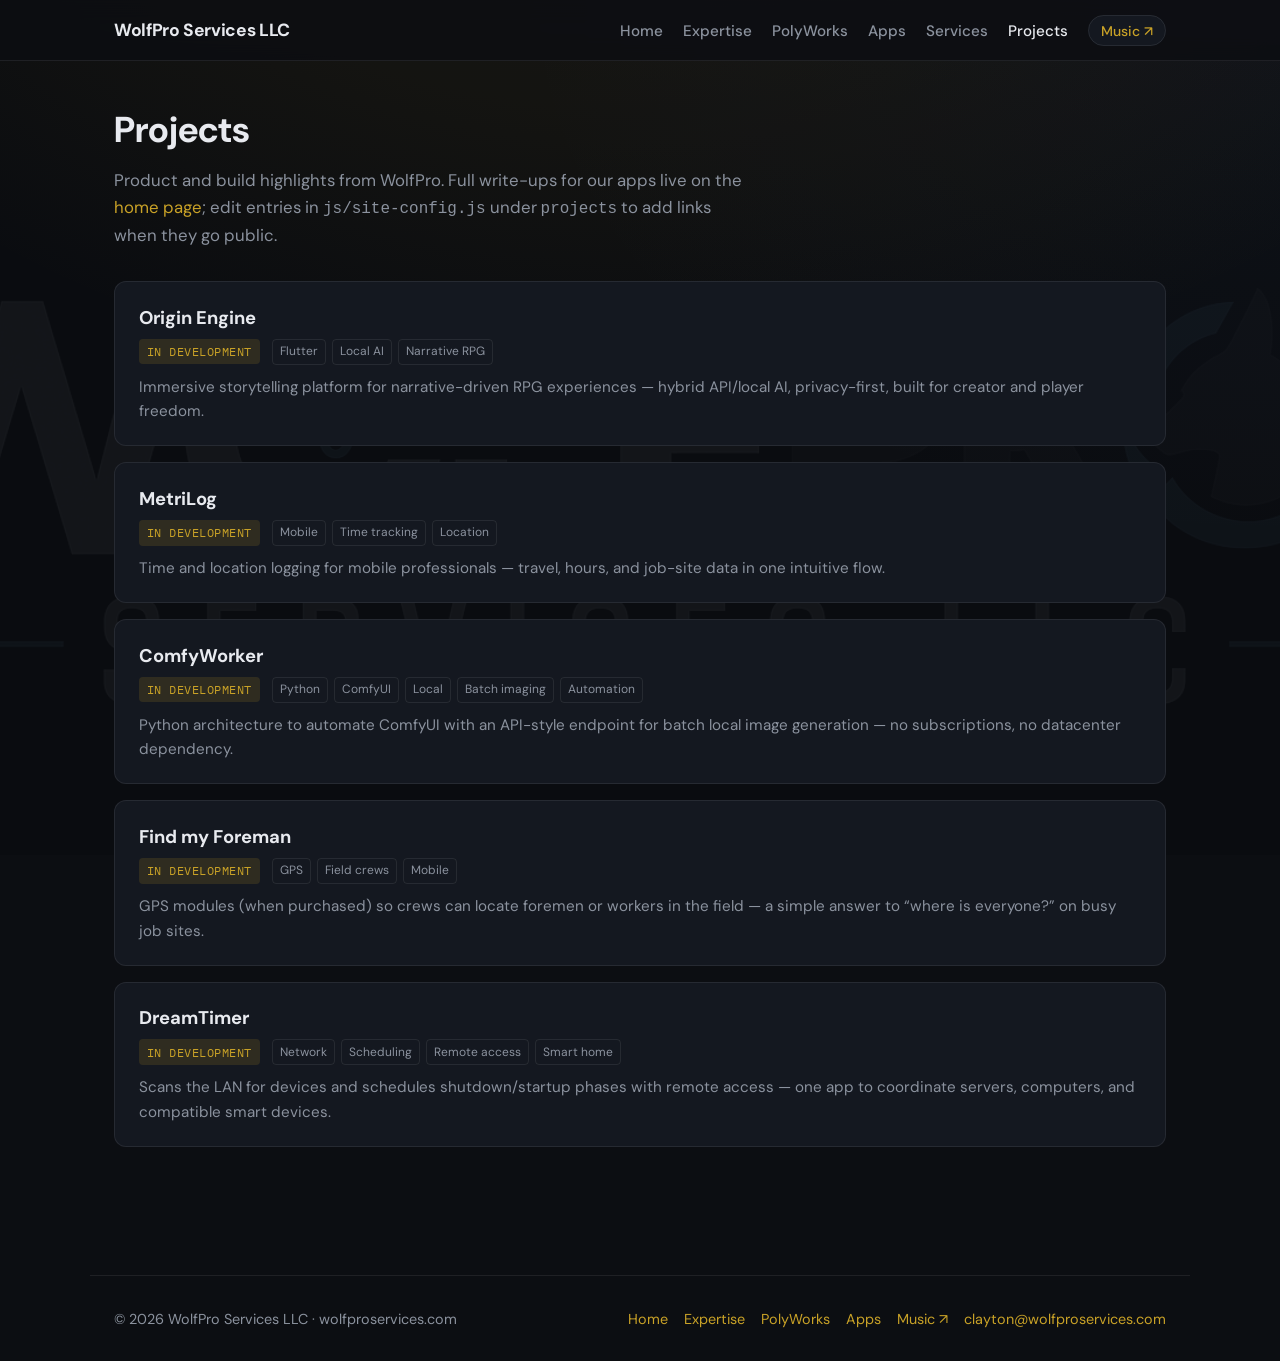
<file: projects.html>
<!DOCTYPE html>
<html lang="en">
  <head>
    <meta charset="utf-8" />
    <meta name="viewport" content="width=device-width, initial-scale=1" />
    <title>Projects — WolfPro Services LLC</title>
    <meta
      name="description"
      content="WolfPro Services LLC — Origin Engine, MetriLog, ComfyWorker, Find my Foreman, DreamTimer (network power scheduling), all in development."
    />
    <link rel="canonical" href="https://wolfproservices.com/projects.html" />
    <meta property="og:url" content="https://wolfproservices.com/projects.html" />
    <meta property="og:title" content="Projects — WolfPro Services LLC" />
    <meta property="og:description" content="Origin Engine, MetriLog, ComfyWorker, Find my Foreman, DreamTimer — in-development software from Clayton Wolf / WolfPro Services LLC." />
    <meta property="og:type" content="website" />
    <meta property="og:image" content="https://wolfproservices.com/assets/images/wolfpro_banner.png" />
    <link rel="preconnect" href="https://fonts.googleapis.com" />
    <link rel="preconnect" href="https://fonts.gstatic.com" crossorigin />
    <link
      href="https://fonts.googleapis.com/css2?family=DM+Sans:ital,opsz,wght@0,9..40,400;0,9..40,500;0,9..40,600;0,9..40,700;1,9..40,400&family=IBM+Plex+Mono:wght@400;500&display=swap"
      rel="stylesheet"
    />
    <link rel="stylesheet" href="css/styles.css" />
  </head>
  <body>
    <div class="site-bg-banner" data-site-banner-bg aria-hidden="true"></div>
    <a class="skip-link" href="#main">Skip to content</a>
    <header class="site-header">
      <div class="header-inner">
        <a class="logo" href="index.html" data-site-company>WolfPro Services LLC</a>
        <nav aria-label="Primary">
          <ul>
            <li><a href="index.html" data-nav="home">Home</a></li>
            <li><a href="index.html#expertise">Expertise</a></li>
            <li><a href="index.html#polyworks">PolyWorks</a></li>
            <li><a href="index.html#apps">Apps</a></li>
            <li><a href="index.html#services">Services</a></li>
            <li><a href="projects.html" data-nav="projects">Projects</a></li>
            <li>
              <a class="nav-music" href="https://claytonwolfmusic.com" data-music-url target="_blank" rel="noopener noreferrer"
                ><span data-music-label>Music</span> ↗</a
              >
            </li>
          </ul>
        </nav>
      </div>
    </header>

    <main id="main">
      <div class="page-intro">
        <h1>Projects</h1>
        <p>
          Product and build highlights from WolfPro. Full write-ups for our apps live on the
          <a href="index.html#apps">home page</a>; edit entries in <code style="font-size: 0.95em">js/site-config.js</code> under
          <code style="font-size: 0.95em">projects</code> to add links when they go public.
        </p>
      </div>

      <div id="project-grid" class="project-grid"></div>
    </main>

    <footer class="site-footer">
      <div class="footer-inner">
        <div class="footer-row">
          <p class="footer-copy">
            © <span data-footer-year></span>
            <span data-site-company>WolfPro Services LLC</span> ·
            <span data-site-domain>wolfproservices.com</span>
          </p>
          <div class="footer-links">
            <a href="index.html">Home</a>
            <a href="index.html#expertise">Expertise</a>
            <a href="index.html#polyworks">PolyWorks</a>
            <a href="index.html#apps">Apps</a>
            <a href="https://claytonwolfmusic.com" data-music-url target="_blank" rel="noopener noreferrer"><span data-music-label>Music</span> ↗</a>
            <a href="mailto:clayton@wolfproservices.com" data-site-email>Email</a>
          </div>
        </div>
      </div>
    </footer>

    <script src="js/site-config.js"></script>
    <script src="js/main.js"></script>
    <script>
      document.addEventListener("DOMContentLoaded", function () {
        window.wolfproInit({ currentNav: "projects" });
      });
    </script>
  </body>
</html>
</file>
<file: css/styles.css>
/* WolfPro Services LLC — global styles */

:root {
  --bg: #0c0e12;
  --bg-elevated: #141820;
  --border: rgba(255, 255, 255, 0.08);
  --text: #e8eaef;
  --muted: #8b929e;
  --accent: #c9a227;
  --accent-soft: rgba(201, 162, 39, 0.15);
  --accent-glow: rgba(201, 162, 39, 0.35);
  --font-sans: "DM Sans", system-ui, sans-serif;
  --font-mono: "IBM Plex Mono", ui-monospace, monospace;
  --radius: 12px;
  --max: 1100px;
}

*,
*::before,
*::after {
  box-sizing: border-box;
}

html {
  scroll-behavior: smooth;
}

body {
  margin: 0;
  min-height: 100vh;
  font-family: var(--font-sans);
  font-size: 1.05rem;
  line-height: 1.6;
  color: var(--text);
  background: var(--bg);
  background-image:
    radial-gradient(ellipse 80% 50% at 50% -20%, rgba(201, 162, 39, 0.12), transparent),
    radial-gradient(ellipse 60% 40% at 100% 0%, rgba(80, 120, 200, 0.06), transparent);
}

a {
  color: var(--accent);
  text-decoration: none;
}

a:hover {
  text-decoration: underline;
  text-underline-offset: 3px;
}

.skip-link {
  position: absolute;
  left: -9999px;
  top: 0;
  padding: 0.75rem 1rem;
  background: var(--accent);
  color: #111;
  font-weight: 600;
  z-index: 100;
}

.skip-link:focus {
  left: 1rem;
  top: 1rem;
}

.site-header {
  position: sticky;
  top: 0;
  z-index: 50;
  border-bottom: 1px solid var(--border);
  background: rgba(12, 14, 18, 0.85);
  backdrop-filter: blur(12px);
}

.header-inner {
  max-width: var(--max);
  margin: 0 auto;
  padding: 1rem 1.5rem;
  display: flex;
  align-items: center;
  justify-content: space-between;
  gap: 1rem;
  flex-wrap: wrap;
}

.logo {
  font-weight: 700;
  font-size: 1.1rem;
  letter-spacing: -0.02em;
  color: var(--text);
  text-decoration: none;
}

.logo:hover {
  color: var(--accent);
  text-decoration: none;
}

.logo span {
  color: var(--muted);
  font-weight: 500;
}

nav ul {
  list-style: none;
  margin: 0;
  padding: 0;
  display: flex;
  flex-wrap: wrap;
  gap: 0.25rem 1.25rem;
  align-items: center;
}

nav a {
  color: var(--muted);
  font-size: 0.95rem;
  font-weight: 500;
}

nav a:hover,
nav a[aria-current="page"] {
  color: var(--text);
  text-decoration: none;
}

.nav-music {
  padding: 0.35rem 0.75rem;
  border-radius: 999px;
  border: 1px solid var(--border);
  background: var(--bg-elevated);
  color: var(--accent) !important;
  font-size: 0.875rem !important;
}

.nav-music:hover {
  border-color: var(--accent);
  background: var(--accent-soft);
  text-decoration: none;
}

main {
  max-width: var(--max);
  margin: 0 auto;
  padding: 2.5rem 1.5rem 4rem;
  position: relative;
  z-index: 1;
}

/* Full-viewport banner wash — low contrast so content stays primary */
.site-bg-banner {
  position: fixed;
  inset: 0;
  z-index: 0;
  pointer-events: none;
  overflow: hidden;
}

.site-bg-banner__img {
  position: absolute;
  left: 50%;
  top: 50%;
  width: min(140vw, 2200px);
  height: min(90vh, 900px);
  transform: translate(-50%, -50%);
  object-fit: cover;
  object-position: center 30%;
  opacity: 0.09;
  filter: saturate(0.75) brightness(0.55);
}

@media (prefers-reduced-motion: reduce) {
  .site-bg-banner__img {
    opacity: 0.06;
    filter: saturate(0.65) brightness(0.5);
  }
}

.hero {
  padding: 2rem 0 3rem;
}

.hero--profile {
  padding-bottom: 2.5rem;
}

.hero-grid {
  display: grid;
  grid-template-columns: minmax(0, 1fr) minmax(240px, 340px);
  gap: 2rem 2.5rem;
  align-items: start;
}

.hero-copy {
  min-width: 0;
}

.hero-kicker {
  margin: 0 0 0.5rem;
  font-family: var(--font-mono);
  font-size: 0.8rem;
  font-weight: 500;
  letter-spacing: 0.06em;
  text-transform: uppercase;
  color: var(--accent);
}

.hero h1 {
  margin: 0 0 0.35rem;
  font-size: clamp(2rem, 5vw, 2.75rem);
  font-weight: 700;
  letter-spacing: -0.03em;
  line-height: 1.15;
}

.hero-company {
  margin: 0 0 1rem;
  font-size: 1.05rem;
  font-weight: 600;
  color: var(--text);
  letter-spacing: -0.02em;
}

.hero .lede {
  margin: 0;
  max-width: 40rem;
  color: var(--muted);
  font-size: 1.05rem;
  line-height: 1.65;
}

.hero-highlights {
  margin: 1.25rem 0 0;
  padding: 0 0 0 1.2rem;
  max-width: 42rem;
  color: var(--muted);
  font-size: 0.98rem;
  line-height: 1.55;
}

.hero-highlights li + li {
  margin-top: 0.5rem;
}

.hero-visual {
  position: relative;
  border-radius: var(--radius);
  overflow: hidden;
  border: 1px solid var(--border);
  background: var(--bg-elevated);
  box-shadow: 0 16px 48px rgba(0, 0, 0, 0.35);
}

.hero-photo-frame {
  margin: 0;
  line-height: 0;
}

.hero-photo-frame img {
  width: 100%;
  height: auto;
  aspect-ratio: 3 / 4;
  object-fit: cover;
  object-position: center;
  display: block;
}

.capability-strip {
  display: grid;
  grid-template-columns: repeat(auto-fit, minmax(min(100%, 220px), 1fr));
  gap: 1rem;
}

.capability-card {
  margin: 0;
  border-radius: var(--radius);
  border: 1px solid var(--border);
  background: var(--bg-elevated);
  overflow: hidden;
  transition: border-color 0.15s ease, box-shadow 0.15s ease;
}

.capability-card:hover {
  border-color: rgba(201, 162, 39, 0.3);
  box-shadow: 0 8px 28px rgba(0, 0, 0, 0.22);
}

.capability-card-visual {
  position: relative;
  overflow: hidden;
  aspect-ratio: 4 / 3;
  background: #0a0c10;
}

.capability-card-visual img {
  width: 100%;
  height: 100%;
  object-fit: cover;
  object-position: center;
  display: block;
}

.capability-card-label {
  margin: 0;
  padding: 0.85rem 1rem 1rem;
  font-size: 0.9rem;
  font-weight: 600;
  color: var(--text);
  letter-spacing: -0.01em;
  line-height: 1.35;
}

/* PolyWorks section */
.polyworks-section .section-head {
  margin-bottom: 1.5rem;
}

.polyworks-panels {
  display: grid;
  grid-template-columns: minmax(0, 1.15fr) minmax(0, 1fr);
  gap: 1.25rem;
  align-items: start;
}

.polyworks-panel {
  padding: 1.35rem 1.5rem 1.5rem;
  border-radius: var(--radius);
  border: 1px solid var(--border);
  background: var(--bg-elevated);
}

.polyworks-panel h3 {
  margin: 0 0 0.75rem;
  font-size: 1.05rem;
  font-weight: 650;
  letter-spacing: -0.02em;
  color: var(--text);
}

.polyworks-panel h3:not(:first-child) {
  margin-top: 1.35rem;
}

.polyworks-prose {
  margin: 0;
  color: var(--muted);
  font-size: 0.98rem;
  line-height: 1.65;
}

.polyworks-prose + .polyworks-prose {
  margin-top: 0.85rem;
}

.polyworks-prose--tight {
  margin-top: 1rem;
}

.polyworks-hardware-lede {
  margin: 0 0 1rem;
  color: var(--muted);
  font-size: 0.95rem;
  line-height: 1.6;
}

.polyworks-equip-grid {
  display: grid;
  gap: 0.85rem;
}

.polyworks-equip-card {
  margin: 0;
  padding: 1rem 1.1rem;
  border-radius: calc(var(--radius) - 4px);
  border: 1px solid var(--border);
  background: rgba(0, 0, 0, 0.2);
}

.polyworks-equip-card h4 {
  margin: 0 0 0.4rem;
  font-size: 0.95rem;
  font-weight: 650;
  color: var(--accent);
  letter-spacing: -0.01em;
}

.polyworks-equip-desc {
  margin: 0;
  font-size: 0.88rem;
  color: var(--muted);
  line-height: 1.55;
}

.polyworks-panel--accent {
  margin-top: 1.25rem;
  border-color: rgba(201, 162, 39, 0.25);
  background: linear-gradient(160deg, rgba(201, 162, 39, 0.08) 0%, var(--bg-elevated) 45%);
}

.polyworks-why-list {
  margin: 0 0 0.5rem;
  padding: 0 0 0 1.2rem;
  color: var(--muted);
  font-size: 0.98rem;
  line-height: 1.55;
}

.polyworks-why-list li + li {
  margin-top: 0.45rem;
}

.polyworks-panel--scan {
  margin-top: 1.25rem;
}

.polyworks-cta {
  margin-top: 1.25rem;
}

@media (max-width: 820px) {
  .polyworks-panels {
    grid-template-columns: 1fr;
  }
}

.hero-actions {
  margin-top: 1.75rem;
  display: flex;
  flex-wrap: wrap;
  gap: 0.75rem;
}

.btn {
  display: inline-flex;
  align-items: center;
  justify-content: center;
  padding: 0.65rem 1.15rem;
  border-radius: var(--radius);
  font-weight: 600;
  font-size: 0.95rem;
  border: 1px solid transparent;
  cursor: pointer;
  font-family: inherit;
}

.btn-primary {
  background: var(--accent);
  color: #111;
}

.btn-primary:hover {
  filter: brightness(1.08);
  text-decoration: none;
  box-shadow: 0 0 24px var(--accent-glow);
}

.btn-ghost {
  background: transparent;
  border-color: var(--border);
  color: var(--text);
}

.btn-ghost:hover {
  border-color: var(--muted);
  text-decoration: none;
}

section {
  margin-top: 3rem;
}

section h2 {
  margin: 0 0 1.25rem;
  font-size: 1.35rem;
  font-weight: 650;
  letter-spacing: -0.02em;
}

.section-head {
  margin-bottom: 1.35rem;
}

.section-head h2 {
  margin: 0 0 0.4rem;
}

.section-sub {
  margin: 0;
  max-width: 42rem;
  color: var(--muted);
  font-size: 1rem;
  line-height: 1.55;
}

.featured-app-grid {
  display: grid;
  grid-template-columns: repeat(auto-fit, minmax(min(100%, 300px), 1fr));
  gap: 1.25rem;
}

.app-card {
  padding: 1.35rem 1.5rem 1.5rem;
  border-radius: var(--radius);
  border: 1px solid var(--border);
  background: var(--bg-elevated);
  display: flex;
  flex-direction: column;
  gap: 0.75rem;
  transition: border-color 0.15s ease, box-shadow 0.15s ease;
}

.app-card:hover {
  border-color: rgba(201, 162, 39, 0.35);
  box-shadow: 0 8px 32px rgba(0, 0, 0, 0.25);
}

.app-card--no-logo::before {
  content: "";
  display: block;
  width: 2.75rem;
  height: 3px;
  border-radius: 2px;
  background: linear-gradient(90deg, var(--accent), rgba(201, 162, 39, 0.15));
  margin-bottom: 0.85rem;
}

.app-card-logo-wrap {
  display: flex;
  align-items: center;
  justify-content: center;
  min-height: 6.5rem;
  padding: 0.5rem 0 1rem;
  margin: 0 0 0.25rem;
  border-bottom: 1px solid var(--border);
}

.app-card-logo {
  max-width: 100%;
  max-height: 5.5rem;
  width: auto;
  height: auto;
  object-fit: contain;
}

.app-card h3 {
  margin: 0;
  font-size: 1.2rem;
  font-weight: 650;
  letter-spacing: -0.02em;
}

.app-card-desc {
  margin: 0;
  color: var(--muted);
  font-size: 0.95rem;
  line-height: 1.65;
  flex: 1;
}

.app-card-link {
  font-weight: 600;
  font-size: 0.9rem;
  margin-top: 0.15rem;
}

/* Clayton Wolf Music — dark panel + portrait; white wordmark reads on near-black */
.music-spotlight {
  border-radius: var(--radius);
  border: 1px solid rgba(255, 255, 255, 0.1);
  background: #060608;
  overflow: hidden;
}

.music-spotlight--split {
  box-shadow: 0 12px 48px rgba(0, 0, 0, 0.4);
}

.music-spotlight-inner {
  display: grid;
  align-items: stretch;
  padding: 0;
  gap: 0;
}

.music-spotlight--split .music-spotlight-inner {
  grid-template-columns: minmax(0, 38%) 1fr;
  min-height: 280px;
}

.music-spotlight-visual {
  position: relative;
  overflow: hidden;
  background: #000;
  min-height: 260px;
}

.music-spotlight-photo {
  width: 100%;
  height: 100%;
  min-height: 280px;
  max-height: 520px;
  object-fit: cover;
  object-position: center 15%;
  display: block;
}

.music-spotlight-copy {
  padding: 1.65rem 1.85rem;
  display: flex;
  flex-direction: column;
  justify-content: center;
  background: linear-gradient(155deg, #07070a 0%, #0e0e14 55%, #0a0a0f 100%);
}

.music-spotlight-logo-wrap {
  display: flex;
  align-items: center;
  justify-content: flex-start;
  margin-bottom: 1rem;
  padding-bottom: 1rem;
  border-bottom: 1px solid rgba(255, 255, 255, 0.08);
}

.music-spotlight-logo {
  max-width: min(100%, 340px);
  max-height: 4.75rem;
  width: auto;
  height: auto;
  object-fit: contain;
}

.music-spotlight-lede {
  margin: 0 0 1.1rem;
  color: rgba(220, 224, 232, 0.9);
  font-size: 1rem;
  line-height: 1.65;
}

.music-spotlight-cta {
  display: inline-flex;
  align-self: flex-start;
}

/* Logo + copy only (no portrait) */
.music-spotlight--compact {
  background: var(--bg-elevated);
  border-color: var(--border);
}

.music-spotlight--compact .music-spotlight-inner {
  display: block;
  padding: 1.5rem 1.65rem;
}

.music-spotlight--compact .music-spotlight-copy {
  background: transparent;
  padding: 0;
}

.music-spotlight--compact .music-spotlight-lede {
  color: var(--muted);
}

@media (max-width: 700px) {
  .music-spotlight--split .music-spotlight-inner {
    grid-template-columns: 1fr;
  }

  .music-spotlight-visual {
    min-height: 220px;
    max-height: 42vh;
  }

  .music-spotlight-photo {
    min-height: 200px;
    max-height: 42vh;
    object-position: center 20%;
  }

  .music-spotlight-copy {
    padding: 1.35rem 1.35rem 1.5rem;
    text-align: center;
  }

  .music-spotlight-logo-wrap {
    justify-content: center;
  }

  .music-spotlight-cta {
    align-self: center;
    width: 100%;
    justify-content: center;
  }
}

.service-grid {
  display: grid;
  grid-template-columns: repeat(auto-fill, minmax(260px, 1fr));
  gap: 1rem;
}

.card {
  padding: 1.35rem 1.35rem 1.5rem;
  border-radius: var(--radius);
  border: 1px solid var(--border);
  background: var(--bg-elevated);
  display: flex;
  flex-direction: column;
  gap: 0.5rem;
  transition: border-color 0.15s ease, box-shadow 0.15s ease;
}

.card:hover {
  border-color: rgba(201, 162, 39, 0.35);
  box-shadow: 0 8px 32px rgba(0, 0, 0, 0.25);
}

.card-icon {
  font-size: 1.5rem;
  line-height: 1;
  margin-bottom: 0.25rem;
}

.card h3 {
  margin: 0;
  font-size: 1.1rem;
  font-weight: 650;
}

.card .summary {
  margin: 0;
  color: var(--muted);
  font-size: 0.95rem;
  flex: 1;
}

.card .detail {
  margin: 0.5rem 0 0;
  font-size: 0.85rem;
  color: var(--muted);
  font-family: var(--font-mono);
  opacity: 0.9;
}

.card .card-cta {
  margin-top: 1rem;
  font-weight: 600;
  font-size: 0.9rem;
}

.about-block {
  padding: 1.5rem;
  border-radius: var(--radius);
  border-left: 3px solid var(--accent);
  background: var(--bg-elevated);
  border: 1px solid var(--border);
  border-left-width: 3px;
}

.about-bio p {
  margin: 0;
  color: var(--muted);
}

.about-bio p + p {
  margin-top: 0.85rem;
}

.about-contact {
  margin: 1rem 0 0;
  padding-top: 1rem;
  border-top: 1px solid var(--border);
  color: var(--muted);
}

.project-grid {
  display: grid;
  gap: 1rem;
}

.project-card {
  padding: 1.35rem 1.5rem;
  border-radius: var(--radius);
  border: 1px solid var(--border);
  background: var(--bg-elevated);
}

.project-card h3 {
  margin: 0 0 0.35rem;
  font-size: 1.15rem;
}

.project-meta {
  display: flex;
  flex-wrap: wrap;
  gap: 0.5rem 0.75rem;
  align-items: center;
  margin-bottom: 0.65rem;
}

.status-pill {
  font-family: var(--font-mono);
  font-size: 0.75rem;
  text-transform: uppercase;
  letter-spacing: 0.04em;
  padding: 0.2rem 0.5rem;
  border-radius: 4px;
  background: var(--accent-soft);
  color: var(--accent);
}

.tags {
  display: flex;
  flex-wrap: wrap;
  gap: 0.35rem;
}

.tags span {
  font-size: 0.75rem;
  color: var(--muted);
  padding: 0.15rem 0.45rem;
  border-radius: 4px;
  border: 1px solid var(--border);
}

.project-card p {
  margin: 0;
  color: var(--muted);
  font-size: 0.95rem;
}

.project-card .project-link {
  display: inline-block;
  margin-top: 0.85rem;
  font-weight: 600;
  font-size: 0.9rem;
}

.site-footer {
  position: relative;
  z-index: 1;
  margin-top: 4rem;
  padding: 2rem 1.5rem;
  border-top: 1px solid var(--border);
  max-width: var(--max);
  margin-left: auto;
  margin-right: auto;
}

.footer-inner {
  display: flex;
  flex-direction: column;
  gap: 0.75rem;
}

.footer-row {
  display: flex;
  flex-wrap: wrap;
  gap: 1rem 2rem;
  justify-content: space-between;
  align-items: flex-start;
}

.footer-copy {
  margin: 0;
}

.footer-photo-credit {
  margin: 0;
  max-width: 42rem;
  font-size: 0.8rem;
  color: var(--muted);
  line-height: 1.5;
  opacity: 0.9;
}

.footer-photo-credit a {
  color: var(--muted);
  text-decoration: underline;
  text-underline-offset: 2px;
}

.footer-photo-credit a:hover {
  color: var(--accent);
}

.site-footer .footer-copy {
  color: var(--muted);
  font-size: 0.9rem;
}

.footer-links {
  display: flex;
  flex-wrap: wrap;
  gap: 1rem;
}

.footer-links a {
  font-size: 0.9rem;
}

.page-intro {
  margin-bottom: 2rem;
}

.page-intro h1 {
  margin: 0 0 0.5rem;
  font-size: clamp(1.75rem, 4vw, 2.25rem);
}

.page-intro p {
  margin: 0;
  color: var(--muted);
  max-width: 40rem;
}

@media (max-width: 520px) {
  .header-inner {
    flex-direction: column;
    align-items: flex-start;
  }

  nav ul {
    width: 100%;
  }
}

@media (max-width: 820px) {
  .hero-grid {
    grid-template-columns: 1fr;
  }

  .hero-visual {
    max-width: 420px;
    margin: 0 auto;
  }
}
</file>
